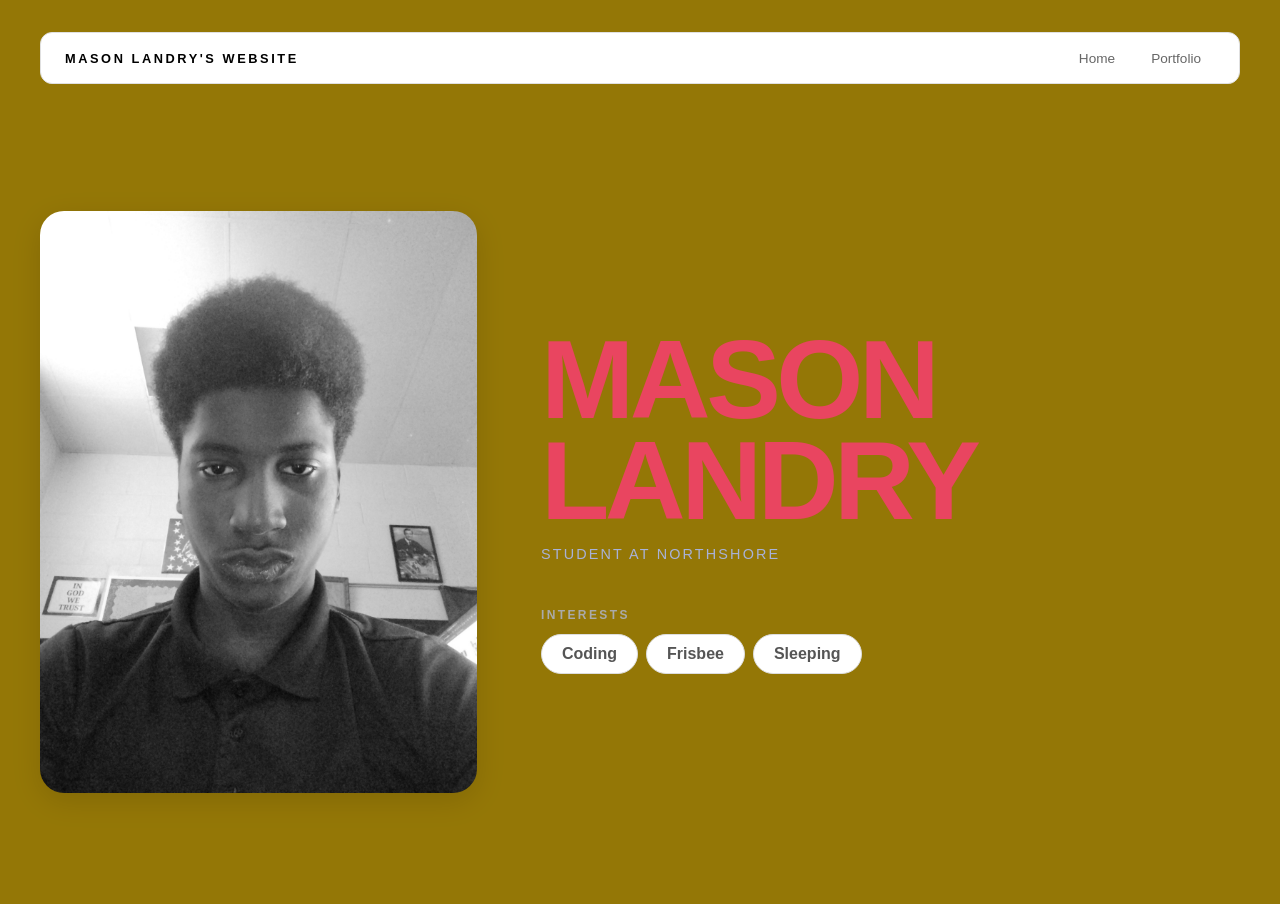
<file: index.html>
<!DOCTYPE html>
<html>

<head>

  <title>Mason's Website</title>
    <link rel="stylesheet" href="style.css" />
</head>
<body>
 <div id="all-contents">
  <nav>
    <h1>Mason Landry's Website</h1>
    <ul id="nav-ul">
      <li class="nav-li"><a href="index.html">Home</a></li>
      <li class="nav-li"><a href="portfolio.html">Portfolio</a></li>
    </ul>
  </nav>
  <main>

<div class="sidebar">
  <img class="sidebar-img" src="images/profilepic.jpg" alt="My image">
</div>

<div class="content">
  <h2>Mason Landry</h2>
  <p>Student at Northshore</p>
   <div id="interests">
    <h3>Interests</h3>
    <ul>
      <li>Coding</li>
      <li>Frisbee</li>
      <li>Sleeping</li>
    </ul>
</div>
</div>
</main>
</div>
</body>
</html>
</file>
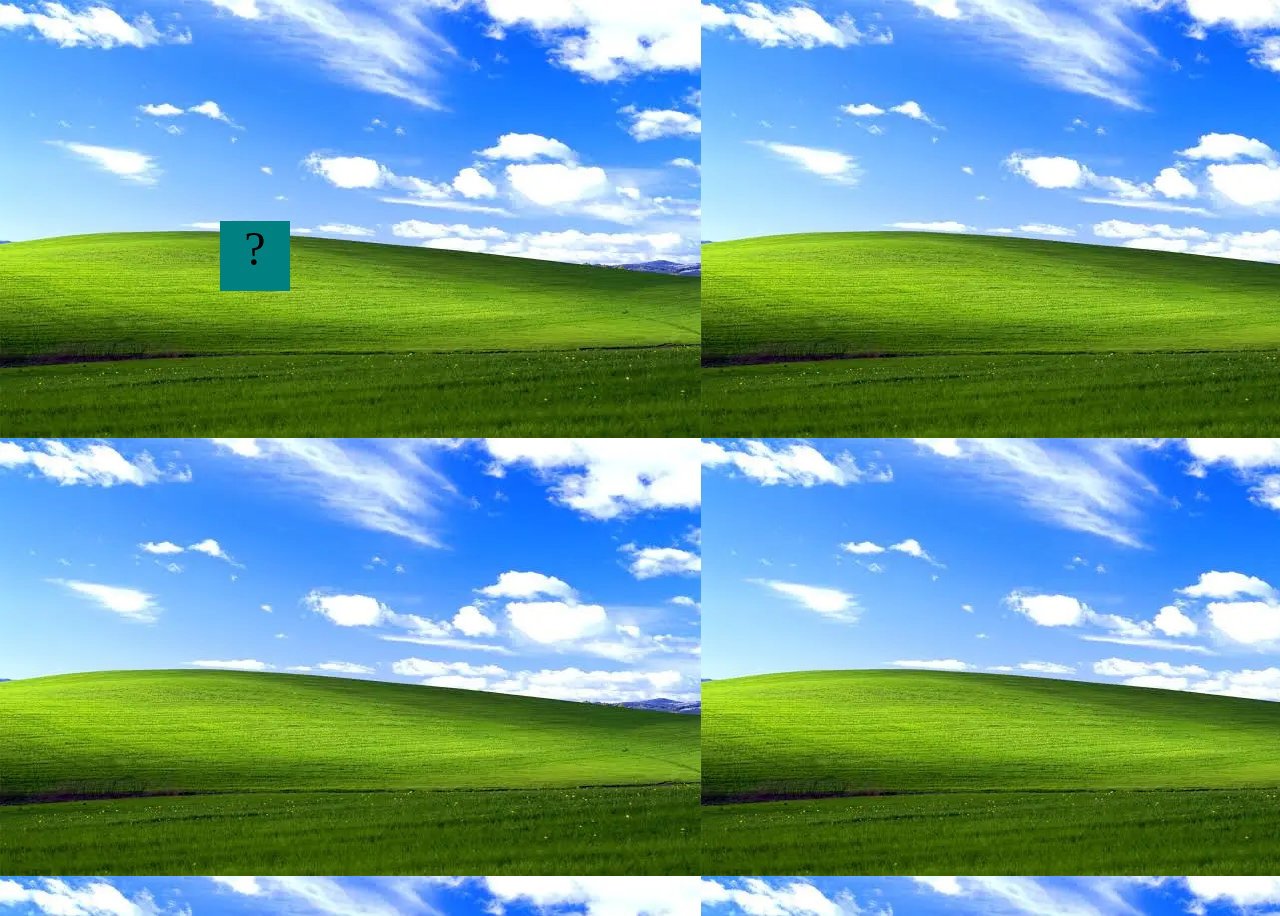
<file: fsd-projects/bouncing-box/index.html>
<!DOCTYPE html>
<html>
  <head>
    <meta charset="utf-8" />
    <title>Bouncing Box</title>
    <script src="jquery.min.js"></script>
    <style>
      .box {
         -webkit-background-size: cover;
            -moz-background-size: cover;
            -o-background-size: cover;
            background-size: cover;
        width: 70px;
        height: 70px;
        background-color: teal;
        font-size: 300%;
        text-align: center;
        user-select: none;
        display: block;
        position: absolute;
        top: 100px;
        /* Change me! */
        left: 0px;
      }

      .board {
        height: 100vh;
         background-image: url(bliss.webp) 
      }
    </style>
    <!-- 	<script src="//cdnjs.cloudflare.com/ajax/libs/jquery/2.1.1/jquery.min.js"></script> -->
  </head>

  <body class="board">
    <!-- HTML for the box -->
    <div class="box">?</div>

    <script>
      (function () {
        "use strict";
        /* global jQuery */

        //////////////////////////////////////////////////////////////////
        /////////////////// SETUP DO NOT DELETE //////////////////////////
        //////////////////////////////////////////////////////////////////

        var box = jQuery(".box"); // reference to the HTML .box element
        var board = jQuery(".board"); // reference to the HTML .board element
        var boardWidth = board.width(); // the maximum X-Coordinate of the screen

        // update the boardWidth variable when the window is resized
        jQuery(window).on("resize", function () {
          boardWidth = board.width();
        });

        // Every 50 milliseconds, call the update Function (see below)
        setInterval(update, 50);

        // Every time the box is clicked, call the handleBoxClick Function (see below)
        box.on("click", handleBoxClick);

        // moves the Box to a new position on the screen along the X-Axis
        function moveBoxTo(newPositionX, newPositionY) {
          box.css("left", newPositionX);
          box.css("top", newPositionY);

        }

        // changes the text displayed on the Box
        function changeBoxText(newText) {
          box.text(newText);
        }

        //////////////////////////////////////////////////////////////////
        /////////////////// YOUR CODE BELOW HERE /////////////////////////
        //////////////////////////////////////////////////////////////////

        // TODO 2 - Variable declarations

        var positionX = 0;
        var points = 0;
        var speed = 10
        var positionY = 1;
        var speedY = 10 ;
        var boardHeight = jQuery(window).height();
        /**
         * This Function will be called 20 times/second.
         * Each time it is called, it should move the Box to a new location.
         * If the box drifts off the screen, turn it around!
         */
        function update() {
          moveBoxTo(positionX, positionY); // Moves box to right edge
         
          
          positionX = positionX + speed;
          if (positionX > boardWidth) {
            speed = speed * -1;
          } else if (positionX < 0) {
            speed = speed * -1;
          } 
          positionY = positionY + speedY;
          if (positionY > boardHeight) {
            speedY = speedY * -1;
          } else if (positionY < 0) {
            speedY = speedY * -1;
          }
            
        }

        /**
         * This Function will be called each time the box is clicked.
         * Each time it is called, it should perform each of the following actions:
         * - increase the points total
         * - increase the speed
         * - move the box to the left side of the screen.
         */
        function handleBoxClick() {
          positionX = 0;
           positionY = 0;
            points = points + 1;
         changeBoxText(points);
       
         speed = 3 * points + 10;
         speedY = 3 * points + 10;
        }

        
        
      })();
    </script>
  </body>
</html>
</file>
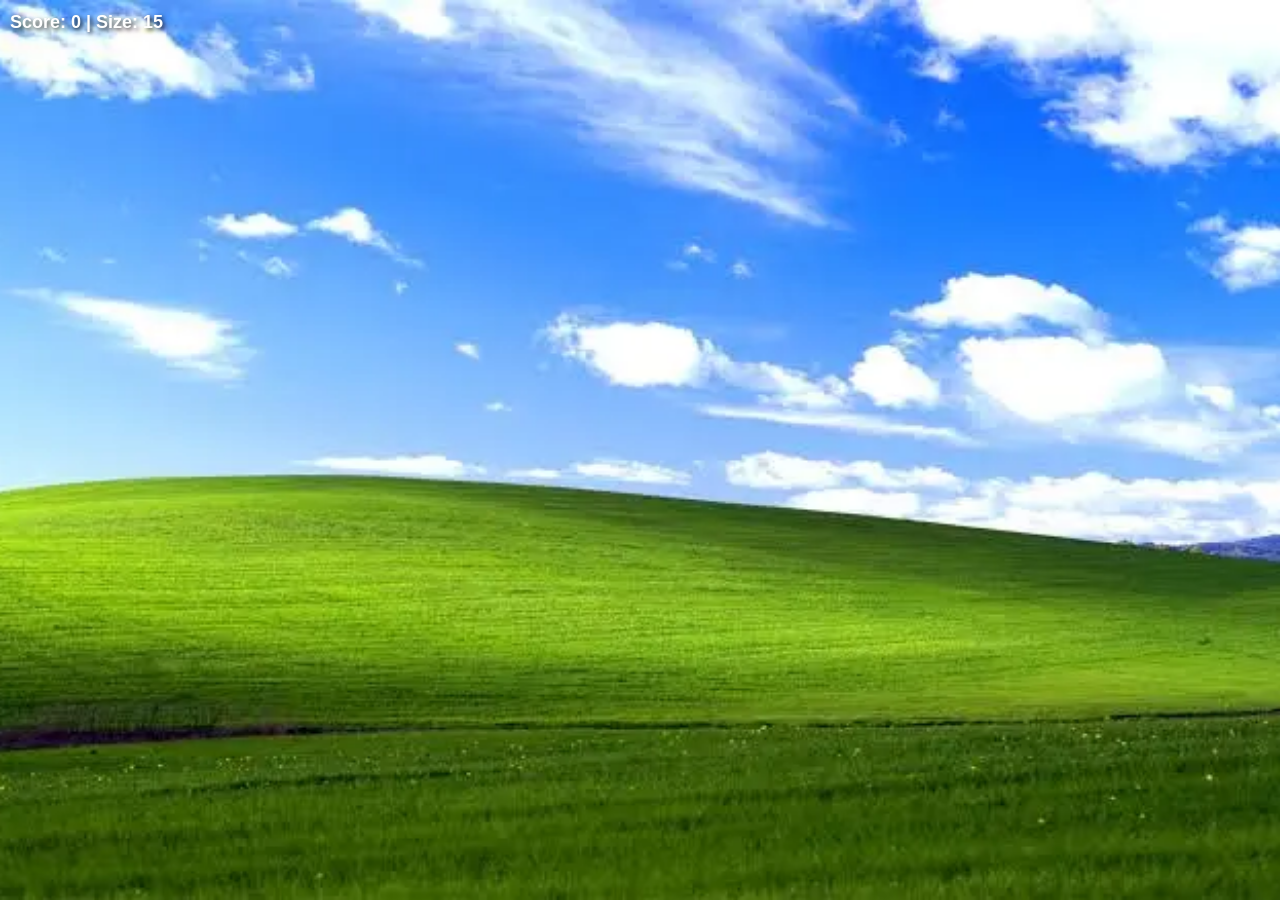
<file: fsd-projects/circularity/index.html>
<!doctype html>

<html>
    <head>
        <meta charset="utf-8">

        <title>Operation Spark || Motion Poem</title>
        <meta name="description" content="Operation Spark Motion Poem">
        <meta name="author" content="operationspark.org">
        <meta name="viewport" content="width=device-width, initial-scale=1.0">
        
        <link href="css/bootstrap.min.css" rel="stylesheet" media="screen">
        <link href="css/style.css" rel="stylesheet">

        <!-- all core CreateJS and 3rd party libraries are listed here: -->
        <script src="bower_components/lodash/lodash.min.js"></script>
        <script src="https://code.createjs.com/1.0.0/easeljs.min.js"></script>
        <script src="https://code.createjs.com/1.0.0/tweenjs.min.js"></script>
        <script src="bower_components/opspark-draw/draw.js"></script>
        <script src="bower_components/racket/racket.js"></script>

        <!-- our app javascript code -->
        <script src="js/opspark.js"></script>
        <script src="js/multiplayer.js"></script>
        <script src="js/gamification.js"></script>
        <script src="js/init.js"></script>
       <style> body {
                background: url("bliss.webp") no-repeat center center fixed;
                background-color: #cccccc;
                -webkit-background-size: cover;
                -moz-background-size: cover;
                -o-background-size: cover;
                background-size: cover;
            } </style>
        
        <style type="text/css">
            /*override default styles here*/
        </style>
    </head>
    <body>
        <div style="position: relative; display: inline-block;">
            <canvas id="canvas" width="500" height="500"></canvas>
            
            <!-- Game UI -->
            <div id="score" style="position: absolute; top: 10px; left: 10px; color: white; font-family: Arial, sans-serif; font-size: 18px; font-weight: bold; text-shadow: 2px 2px 4px rgba(0,0,0,0.8); z-index: 10;">
                Score: 0 | Size: 15
            </div>
            
            <div id="multiplayerScore" style="position: absolute; top: 10px; right: 10px; color: white; font-family: Arial, sans-serif; font-size: 16px; font-weight: bold; text-shadow: 2px 2px 4px rgba(0,0,0,0.8); z-index: 10; display: none;">
                <div style="color: #0080FF;">Opponent: Size 15</div>
                <div id="gameTimer" style="color: #FFD700; margin-top: 5px;">Time: 60s</div>
            </div>
            
            <div id="instructions" style="position: absolute; top: 50%; left: 50%; transform: translate(-50%, -50%); color: white; font-family: Arial, sans-serif; text-align: center; background: rgba(0,0,0,0.7); padding: 20px; border-radius: 10px; z-index: 10; display: none;">
                <h2 style="margin: 0 0 10px 0; color: #00FF00;">Circularity</h2>
                <div id="gameMode" style="margin-bottom: 15px;">
                    <button id="singlePlayerBtn" class="game-mode-btn">Single Player</button>
                    <button id="hostGameBtn" class="game-mode-btn">Local Multiplayer</button>
                </div>
                <div id="singlePlayerInstructions">
                    <p style="margin: 5px 0;">🟢 You are the GREEN circle</p>
                    <p style="margin: 5px 0;">Use <strong>WASD</strong> to move</p>
                    <p style="margin: 5px 0;">Absorb smaller circles to grow!</p>
                    <p style="margin: 5px 0;">Avoid larger circles or you'll be absorbed!</p>
                    <p style="margin: 15px 0 5px 0; color: #FFD700;"><strong>Press any key to start!</strong></p>
                </div>
                <div id="multiplayerInstructions" style="display: none;">
                    <p style="margin: 5px 0;">🟢 Player 1: GREEN circle | 🔵 Player 2: BLUE circle</p>
                    <p style="margin: 5px 0;">Player 1 uses <strong>WASD</strong> | Player 2 uses <strong>Arrow Keys</strong></p>
                    <p style="margin: 5px 0;">Absorb circles and each other to grow!</p>
                    <p style="margin: 5px 0;">Biggest circle after 60 seconds wins!</p>
                    <p style="margin: 15px 0 5px 0; color: #FFD700;"><strong>Press any key to start!</strong></p>
                </div>
            </div>
        </div>
        <script id="motion-poem">
            (function(){
                init(window);
                window.opspark.makeGame();
            })();
        </script>
    </body>

</html>
</file>
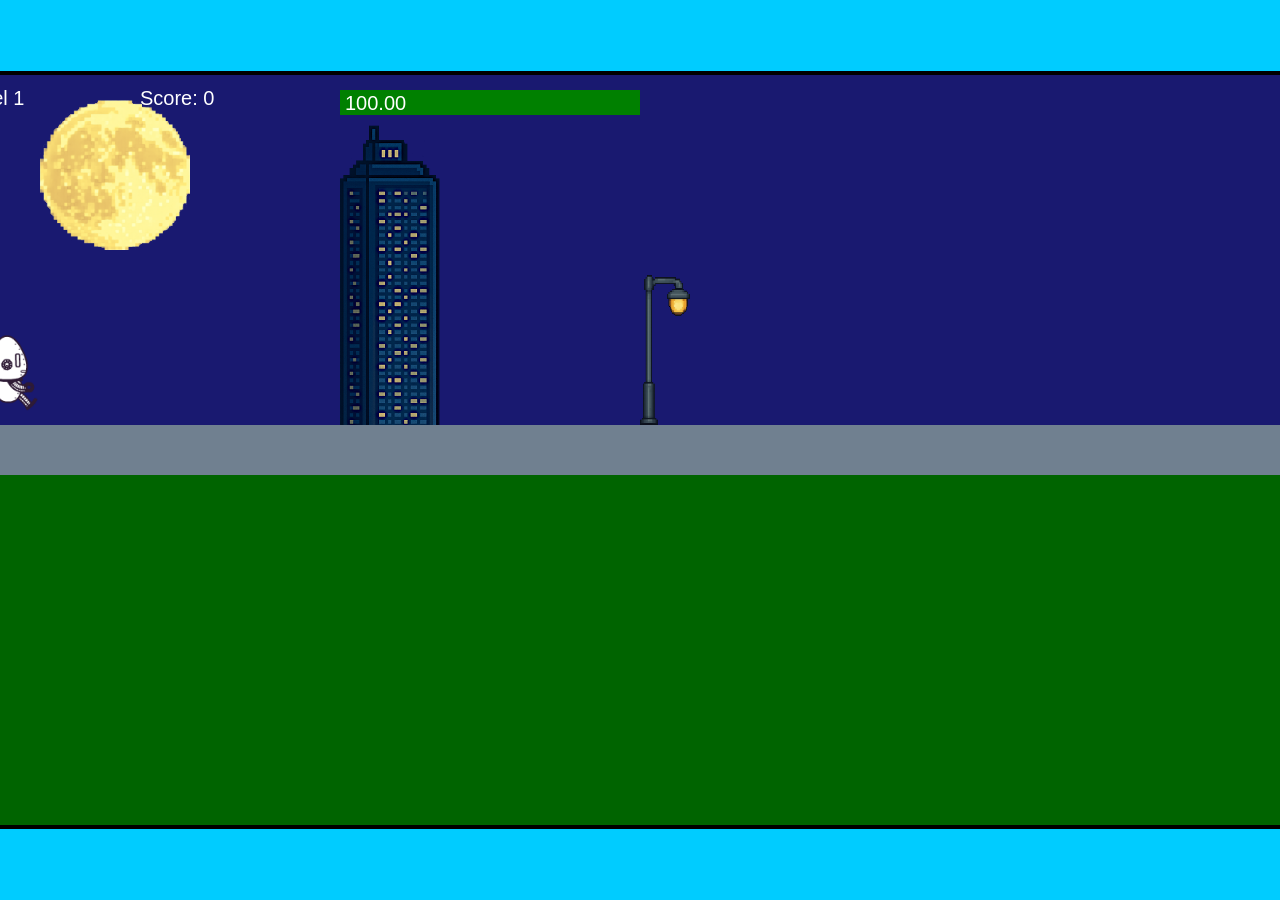
<file: fsd-projects/runtime/index.html>
<!DOCTYPE html>
<html lang="en">
  <head>
    <meta charset="UTF-8" />
    <meta name="viewport" content="width=device-width, initial-scale=1.0" />
    <title>Runtime Neo</title>
    <link rel="stylesheet" href="runtime.css" />
    <script src="https://code.jquery.com/jquery-3.1.0.js"></script>
    <script src="setup.js"></script>
    <script src="levels.js"></script>
    <script src="scenery.js"></script>
    <script src="student.js"></script>
    <script src="main.js"></script>
  </head>
  <body id="body">
    <canvas id="gameCanvas" width="1400" height="750"></canvas>
    <img id="player" src="images/halle.png" />
    <img id="projectile" src="images/projectile.png" />
    <img id="basicPlatform" src="images/interactable/basicPlatform.png" />
    <img id="spikes" src="images/interactable/spikes.png" />
    <img id="bug" src="images/interactable/bug.png" />
    <img id="healthUp" src="images/interactable/healthUp.png" />
    <img id="flag" src="images/interactable/flag.png" />
    <img id="moon" src="images/backgrounds/moon.png" />
    <img id="building" src="images/backgrounds/building.png" />
    <img id="lamp" src="images/backgrounds/lamp.png" />
  </body>
</html>
</file>
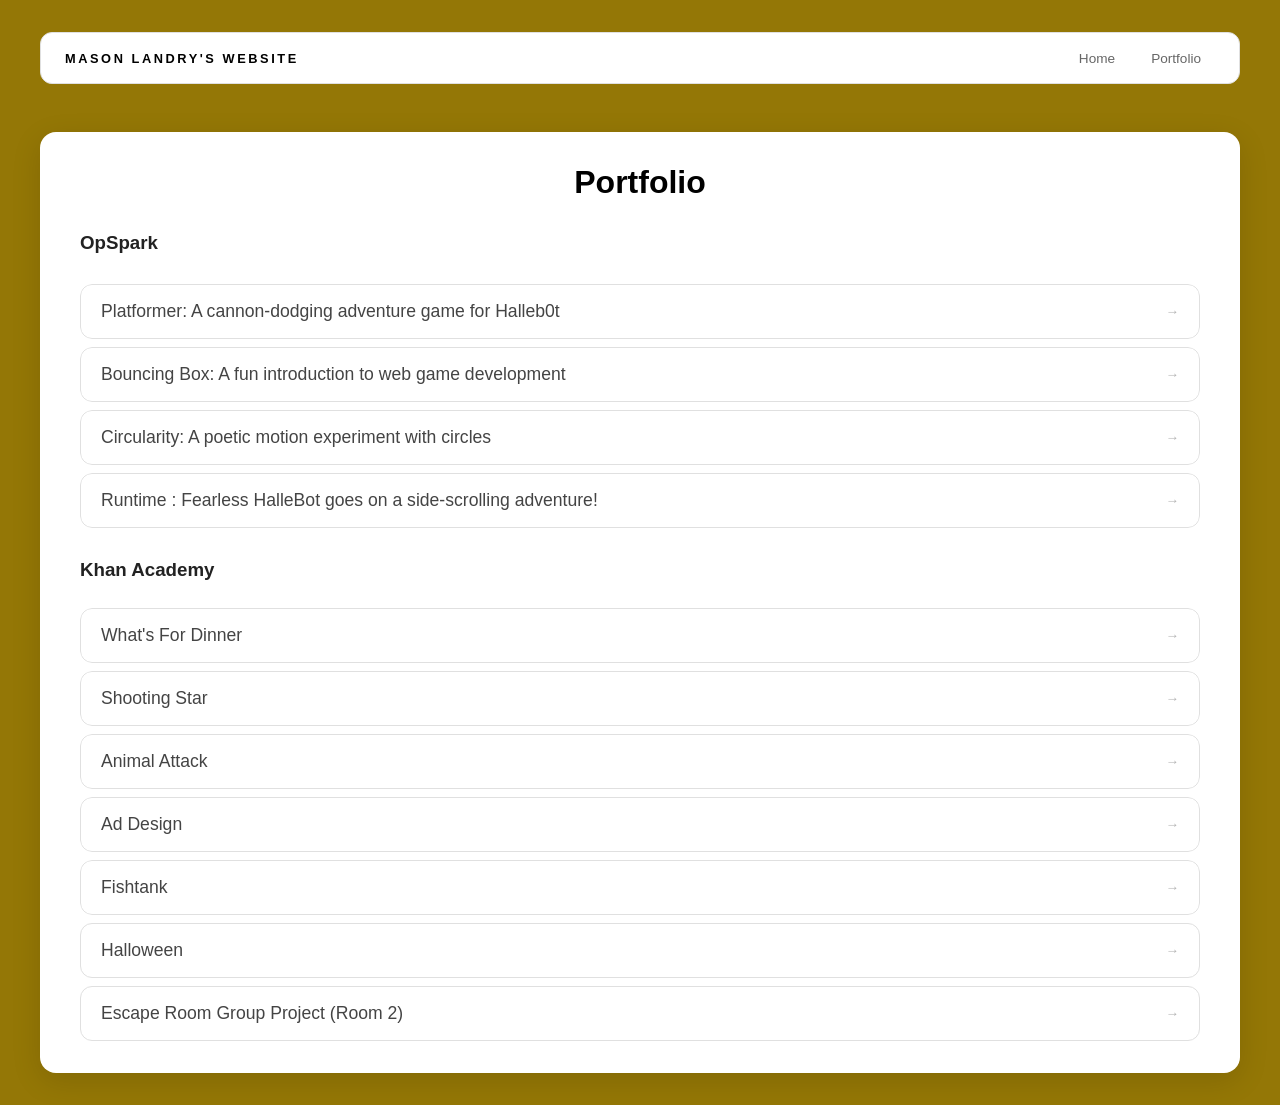
<file: portfolio.html>
<!DOCTYPE html>
<html>

<head>

  <title>Mason's Website</title>
    <link rel="stylesheet" href="style.css" />
</head>
<body>
 <div id="all-contents">
  <nav>
    <h1>Mason Landry's Website</h1>
    <ul id="nav-ul">
      <li class="nav-li"><a href="index.html">Home</a></li>
      <li class="nav-li"><a href="portfolio.html">Portfolio</a></li>
    </ul>
  </nav>
  <main class="portfolio-main">
 <div class="portfolio-box">



      <div class="content">
        <h1>Portfolio</h1>
        
        <h3>OpSpark</h3>

    
        <ul class = "portfolio" id = "opspark">
          <li>
            <a href="fsd-projects/platformer/" target = "_blank">Platformer: A cannon-dodging adventure game for Halleb0t</a>
          </li>
          <li>
            <a href="fsd-projects/bouncing-box/" target = "_blank">Bouncing Box: A fun introduction to web game development</a>
          </li>
          <li>
            <a href="fsd-projects/circularity/" target = "_blank">Circularity: A poetic motion experiment with circles</a>
          </li>
          <li>
          <a href="fsd-projects/runtime/" target = "_blank">Runtime : Fearless HalleBot goes on a side-scrolling adventure!</a>
          </li>
        </ul>
        <ul class = "portfolio" id = "khan">
          <h3>Khan Academy</h3>
          <li>
            <a href="https://www.khanacademy.org/computer-programming/whats-for-dinner-chicken-and-beans-and-rice/5277941845311488" target = "_blank">What's For Dinner</a>
          </li>
          <li>
            <a href="https://www.khanacademy.org/computer-programming/wahtikjrjutiotijiy/4596319932235776" target = "_blank">Shooting Star</a>
          </li>
          <li>
            <a href="https://www.khanacademy.org/computer-programming/dog-eats-you/6665114226114560" target = "_blank">Animal Attack</a>
          </li>
          <li>
          <a href="https://www.khanacademy.org/computer-programming/spin-off-of-project-ad-design/5019805519560704" target = "_blank">Ad Design</a>
          </li>
          <li>
          <a href="https://www.khanacademy.org/computer-programming/spin-off-of-tutorial/6466214797623296" target = "_blank">Fishtank</a>
          </li>
          <a href="https://www.khanacademy.org/computer-programming/spin-off-of-scene-change-demo/6341849129009152" target = "_blank">Halloween</a>
          </li>
          <a href="https://www.khanacademy.org/computer-programming/escape-room_bui-henton-landry-bacon/5228437716189184" target = "_blank"> Escape Room Group Project (Room 2) </a>
          </li>
        </ul>
      </div>

</main>
</div>
</body>
</html>
</file>
<file: style.css>
* {
  box-sizing: border-box;
}

body {
  margin: 0;
  background: #947706;
  color: #222;
  font-family: "Helvetica Neue", Arial, sans-serif;
}

#all-contents {
  max-width: 1500px;
  min-height: 100vh;
  margin: 0 auto;
  padding: 32px 40px;
}

main {
  display: grid;
  grid-template-columns: minmax(220px, 1fr) minmax(420px, 1.6fr);
  align-items: center;
  min-height: calc(100vh - 160px);
  gap: clamp(32px, 5vw, 80px);
}

.sidebar {
  width: 100%;
}

.content {
  display: flex;
  flex-direction: column;
  align-items: flex-start;
  gap: 12px;
}

h2 {
  margin: 0;
  font-size: clamp(4rem, 10vw, 7rem);
  line-height: 0.9;
  font-weight: 900;
  letter-spacing: -0.04em;
  text-transform: uppercase;
  color: #000;
}

.content > p {
  margin: 0;
  color: #999;
  font-size: 0.9rem;
  text-transform: uppercase;
  letter-spacing: 0.15em;
  line-height: 1.4;
}

h2 {
  color: #e94560; /* bright accent */
}

.content p {
  color: #a8b2d8;
}




#interests {
  margin-top: 32px;
  width: 100%;
}

#interests h3 {
  margin: 0 0 12px;
  font-size: 0.75rem;
  font-weight: 700;
  text-transform: uppercase;
  letter-spacing: 0.2em;
  color: #aaa;
}

#interests ul {
  list-style: none;
  margin: 0;
  padding: 0;
  display: flex;
  flex-wrap: wrap;
  gap: 8px;
}

#interests li {
  color: #555;
  font-size: 1rem;
  font-weight: 600;
  padding: 10px 20px;
  background: #fff;
  border: 1px solid #ddd;
  border-radius: 100px;
  transition:
    background 0.25s ease,
    color 0.25s ease,
    transform 0.25s ease;
  cursor: default;
}

#interests li:hover {
  background: #000;
  color: #fff;
  border-color: #000;
  transform: translateY(-2px);
}


.sidebar-img {
  width: 100%;
  max-width: 760px;
  aspect-ratio: 3 / 4;
  object-fit: cover;
  display: block;
  border-radius: 16px;
  filter: grayscale(100%);
  box-shadow: 0 8px 30px rgba(0, 0, 0, 0.12);
  transition:
    filter 0.4s ease,
    transform 0.4s ease,
    box-shadow 0.4s ease;
}

.sidebar-img:hover {
  filter: grayscale(0%);
  transform: translateY(-4px);
  box-shadow: 0 16px 40px rgba(0, 0, 0, 0.18);
}

.sidebar-img {
  width: 100%;
  max-width: 760px;
  aspect-ratio: 3 / 4;
  object-fit: cover;
  display: block;
  border-radius: 24px;
  box-shadow: 0 8px 30px rgba(0, 0, 0, 0.12);
}

nav {
  display: flex;
  justify-content: space-between;
  align-items: center;
  margin-bottom: 48px;
  padding: 16px 24px;
  background: #fff;
  border: 1px solid #e0e0e0;
  border-radius: 12px;
}

nav h1 {
  margin: 0;
  font-size: 0.8rem;
  font-weight: 700;
  text-transform: uppercase;
  letter-spacing: 0.2em;
  color: #000;
}

#nav-ul {
  list-style: none;
  display: flex;
  gap: 8px;
  margin: 0;
  padding: 0;
}

.nav-li a {
  color: #666;
  text-decoration: none;
  font-size: 0.85rem;
  font-weight: 500;
  padding: 6px 14px;
  border-radius: 8px;
  transition:
    background 0.25s ease,
    color 0.25s ease;
}

.nav-li a:hover {
  background: #000;
  color: #fff;
}

/* Portfolio styles */
.content h1 {
  color: black;
}

.portfolio {
  list-style: none;
  margin: 0;
  padding: 0;
  width: 100%;
  display: flex;
  flex-direction: column;
  gap: 8px;
}

.portfolio li {
  border-radius: 12px;
  overflow: hidden;
}

.portfolio a {
  display: flex;
  justify-content: space-between;
  align-items: center;
  text-decoration: none;
  color: #444;
  padding: 16px 20px;
  font-size: 1.1rem;
  font-weight: 500;
  background: #fff;
  border: 1px solid #e0e0e0;
  border-radius: 12px;
  transition: background 0.25s ease, color 0.25s ease, transform 0.25s ease;
}

.portfolio a:hover {
  background: #000;
  color: #fff;
  transform: translateX(4px);
}

.portfolio a::after {
  content: "->";
  font-size: 0.85rem;
  opacity: 0.4;
  transition: opacity 0.25s ease;
  white-space: nowrap;
}

.portfolio a:hover::after {
  opacity: 1;
}

.portfolio-main {
  display: block;
  min-height: auto;
}

.portfolio-box {
  background: #ffffff;
  padding: 32px 40px;
  border-radius: 16px;
  box-shadow: 0 8px 30px rgba(0, 0, 0, 0.12);
  width: 100%;
}

.portfolio-main {
  display: block;
  min-height: auto;
}

.portfolio-box h1 {
  text-align: center;
  width: 100%;
  margin: 0;
}

.portfolio a::after {
  content: "→";
}
</file>
<file: fsd-projects/circularity/css/style.css>
/* Game mode button styles */
.game-mode-btn {
    margin: 5px;
    padding: 10px 15px;
    border: none;
    border-radius: 5px;
    cursor: pointer;
    font-weight: bold;
    transition: all 0.3s ease;
    position: relative;
}

.game-mode-btn:hover {
    transform: translateY(-2px);
    box-shadow: 0 4px 8px rgba(0,0,0,0.3);
}

.game-mode-btn.selected {
    transform: scale(1.05);
    box-shadow: 0 0 15px rgba(255,215,0,0.6);
    border: 2px solid #FFD700;
}

.game-mode-btn.selected::after {
    content: "✓";
    position: absolute;
    top: -5px;
    right: -5px;
    background: #FFD700;
    color: black;
    border-radius: 50%;
    width: 20px;
    height: 20px;
    display: flex;
    align-items: center;
    justify-content: center;
    font-size: 12px;
    font-weight: bold;
}

#singlePlayerBtn {
    background: #00FF00;
    color: black;
}

#hostGameBtn {
    background: #0080FF;
    color: white;
}
</file>
<file: fsd-projects/runtime/runtime.css>
/* runtime.css */
/* Styles for Runtime Neo auto-runner game */

img {
  display: none;
}

#gameCanvas {
  position: absolute;
  border: 4px solid #000;
  top: 50%;
  left: 50%;
  transform: translate(-50%, -50%);
}

body {
  margin: 0;
  background-color: #00ccff;
  font-family: Arial, sans-serif;
  text-align: center;
  overflow: hidden;
}
</file>
